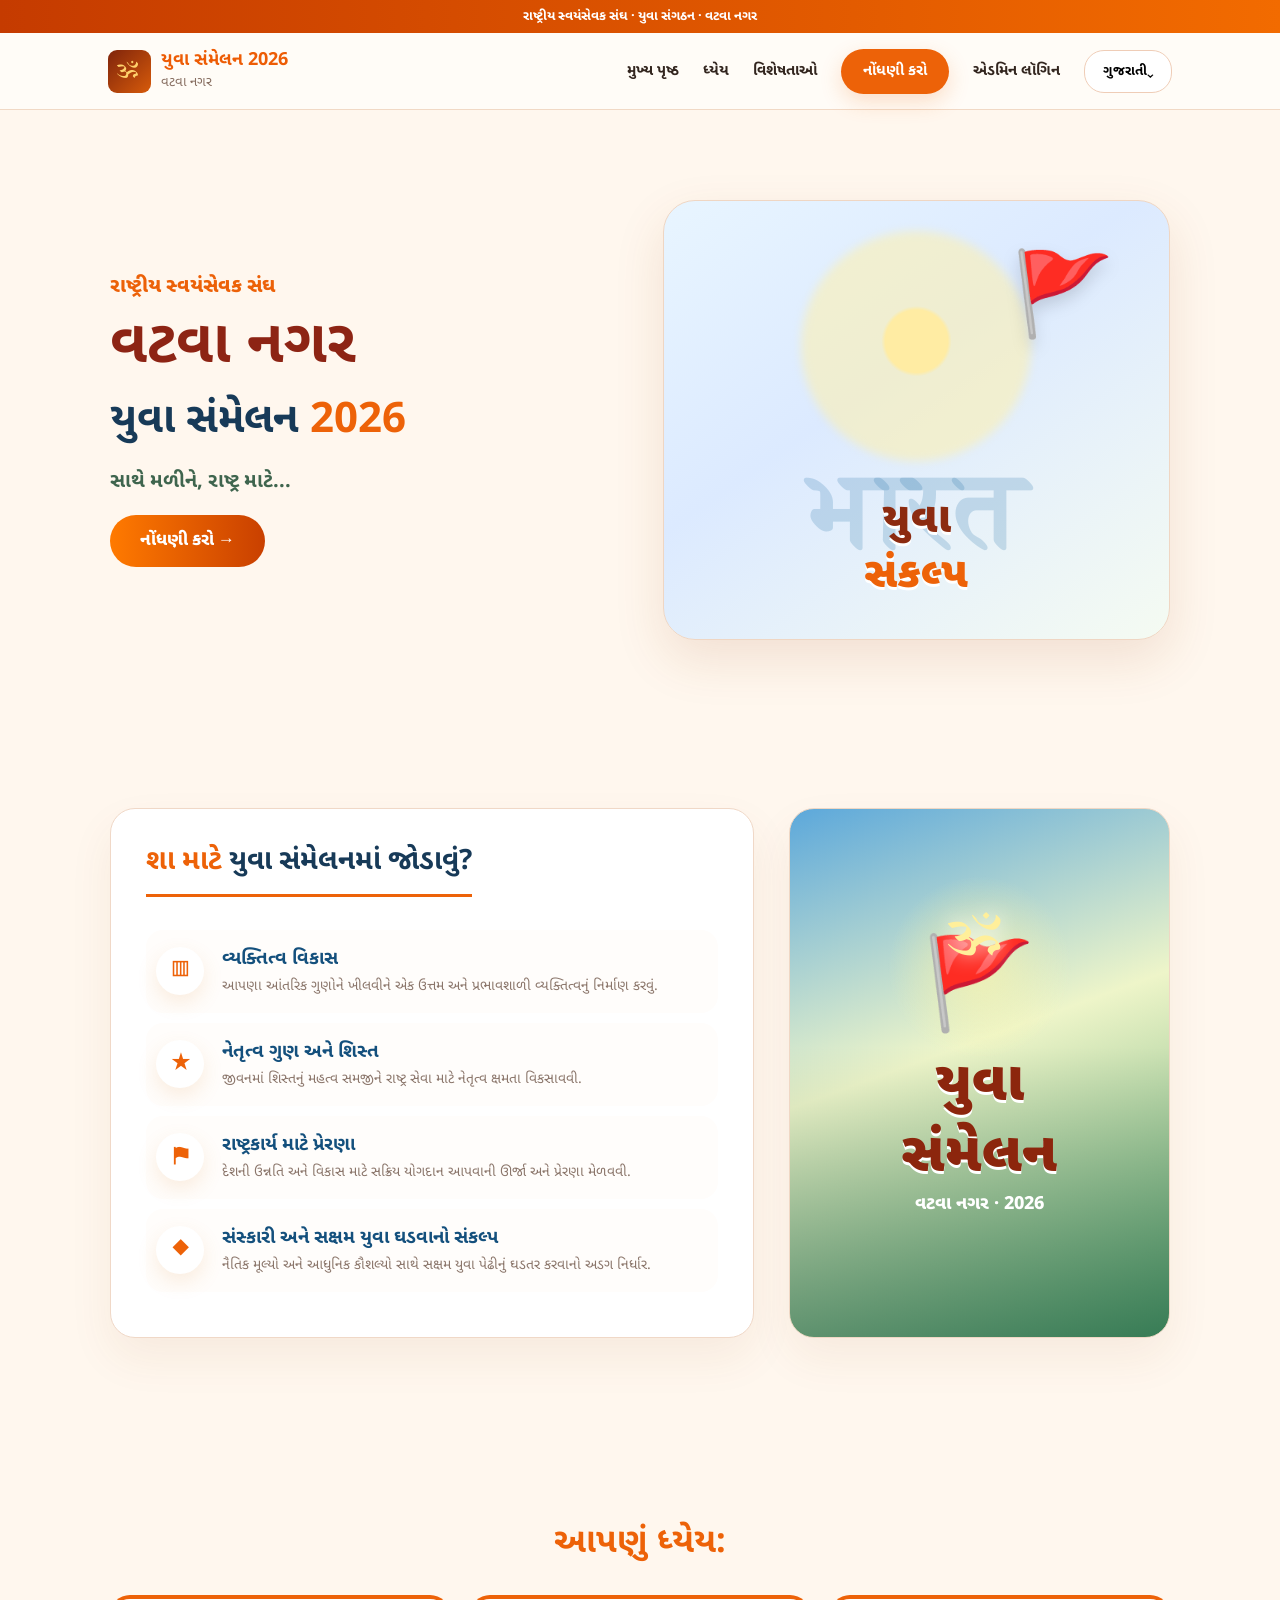
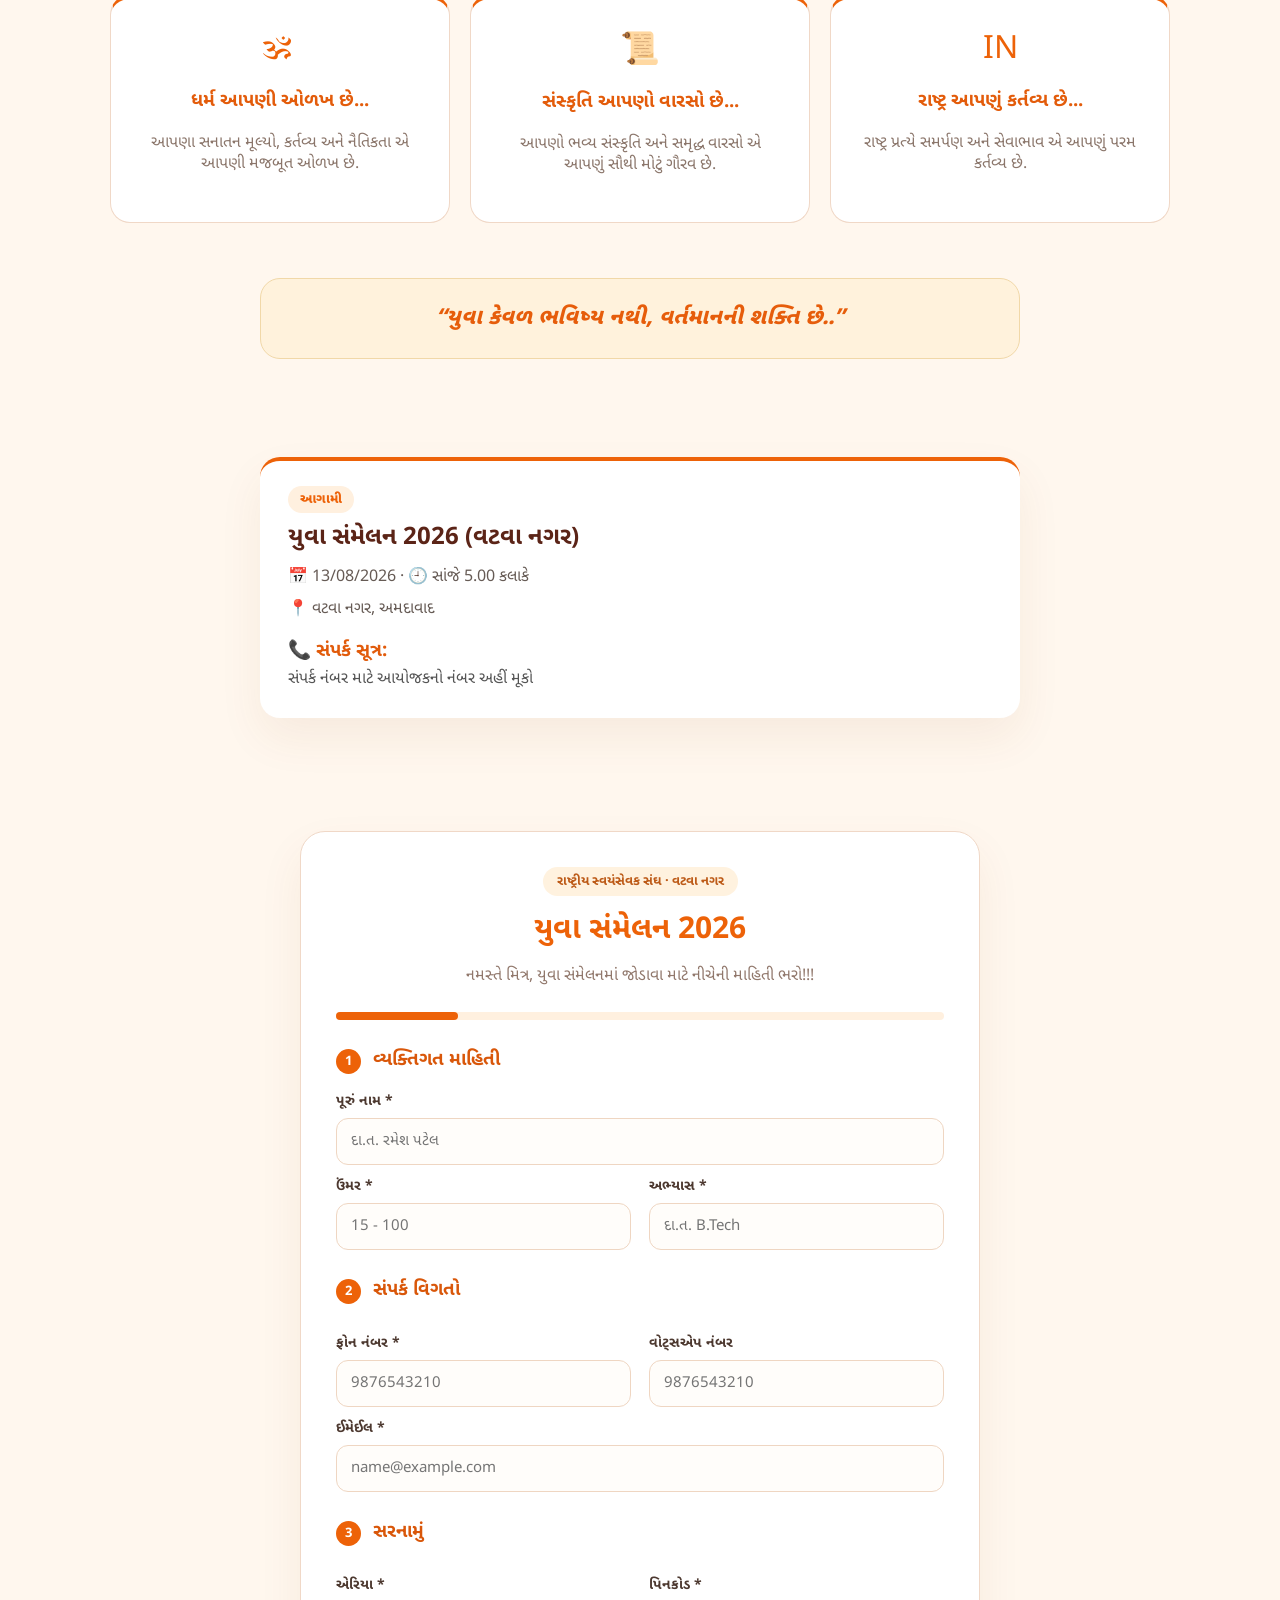
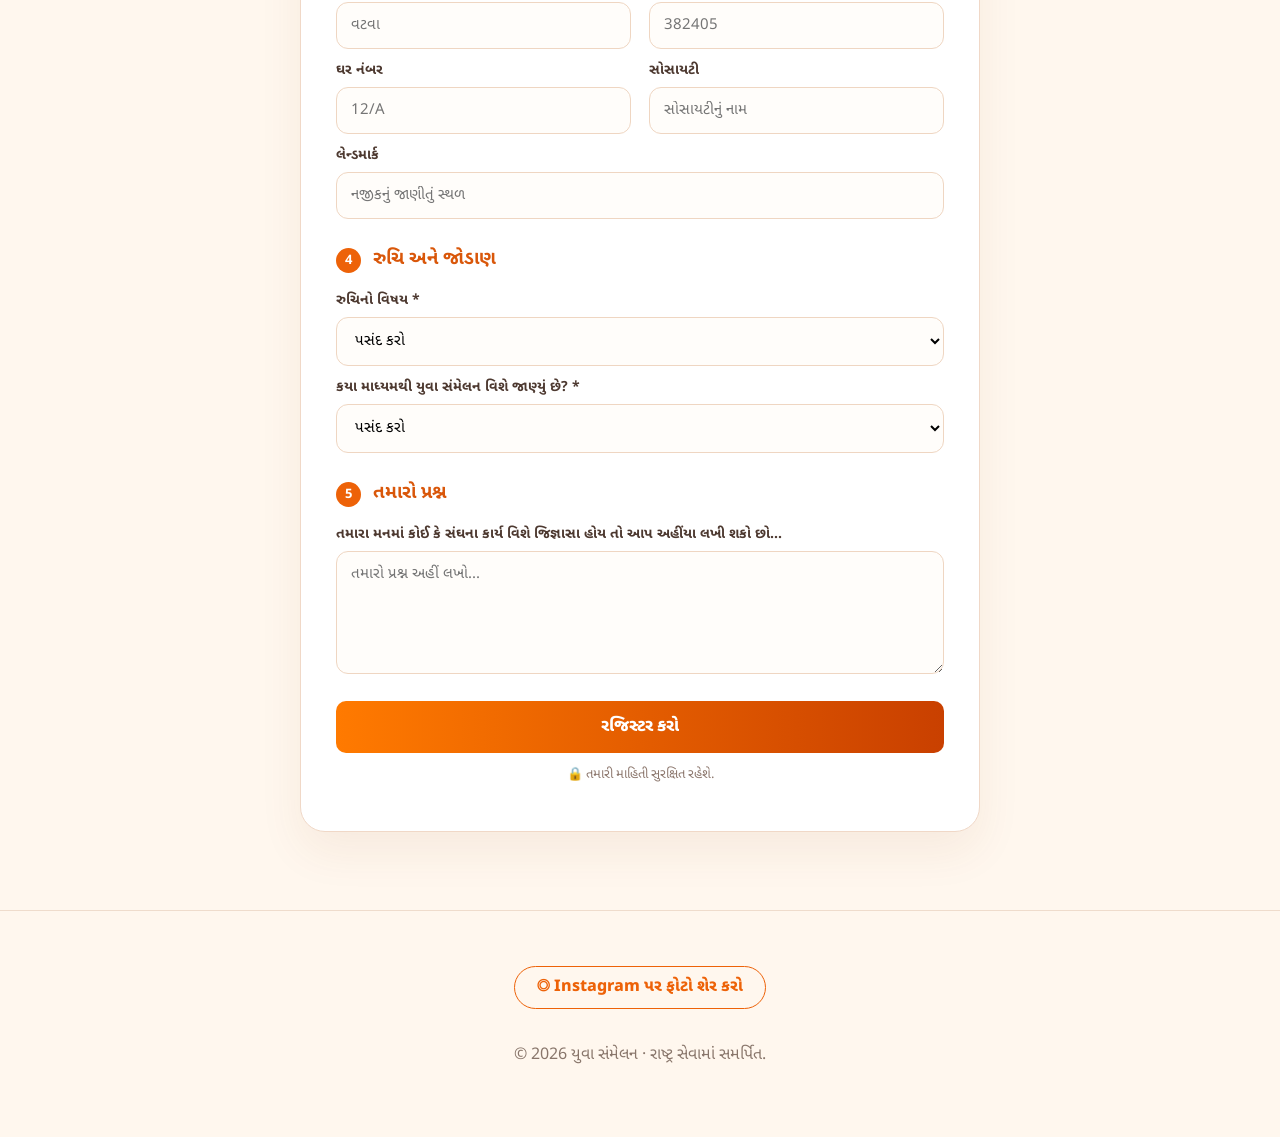
<file: index.html>
<!DOCTYPE html>
<html lang="gu">
<head>
  <meta charset="UTF-8" />
  <meta name="viewport" content="width=device-width, initial-scale=1.0" />
  <title>યુવા સંમેલન 2026 | વટવા નગર</title>
  <meta name="description" content="યુવા સંમેલન 2026 — વટવા નગર" />
  <link rel="preconnect" href="https://fonts.googleapis.com">
  <link rel="preconnect" href="https://fonts.gstatic.com" crossorigin>
  <link href="https://fonts.googleapis.com/css2?family=Noto+Sans+Gujarati:wght@400;500;600;700;800;900&display=swap" rel="stylesheet">
  <link rel="stylesheet" href="styles.css" />
</head>
<body>
  <div class="top-strip">રાષ્ટ્રીય સ્વયંસેવક સંઘ · યુવા સંગઠન · વટવા નગર</div>

  <header class="nav">
    <div class="nav-inner">
      <a class="brand" href="#home">
        <div class="brand-mark">ॐ</div>
        <div>
          <strong>યુવા સંમેલન 2026</strong>
          <small>વટવા નગર</small>
        </div>
      </a>

      <button class="menu-btn" aria-label="મેનુ">☰</button>
      <nav class="nav-links">
        <a href="#home">મુખ્ય પૃષ્ઠ</a>
        <a href="#goal">ધ્યેય</a>
        <a href="#why">વિશેષતાઓ</a>
        <a class="nav-cta" href="#register">નોંધણી કરો</a>
        <a href="admin.html">એડમિન લૉગિન</a>
        <button class="lang">ગુજરાતી⌄</button>
      </nav>
    </div>
  </header>

  <main id="home">
    <section class="hero section">
      <div class="hero-copy">
        <div class="eyebrow">રાષ્ટ્રીય સ્વયંસેવક સંઘ</div>
        <h1>વટવા નગર</h1>
        <h2>યુવા સંમેલન <span>2026</span></h2>
        <p class="hero-line">સાથે મળીને, રાષ્ટ્ર માટે...</p>
        <a href="#register" class="primary-btn">નોંધણી કરો →</a>
      </div>
      <div class="hero-art">
        <div class="sun"></div>
        <div class="flag">🚩</div>
        <div class="india">भारत</div>
        <div class="youth">યુવા<br><span>સંકલ્પ</span></div>
      </div>
    </section>

    <section id="why" class="section two-col">
      <div class="card">
        <h2><span>શા માટે</span> યુવા સંમેલનમાં જોડાવું?</h2>
        <div class="feature">
          <div class="icon">▥</div>
          <div><h3>વ્યક્તિત્વ વિકાસ</h3><p>આપણા આંતરિક ગુણોને ખીલવીને એક ઉત્તમ અને પ્રભાવશાળી વ્યક્તિત્વનું નિર્માણ કરવું.</p></div>
        </div>
        <div class="feature">
          <div class="icon">★</div>
          <div><h3>નેતૃત્વ ગુણ અને શિસ્ત</h3><p>જીવનમાં શિસ્તનું મહત્વ સમજીને રાષ્ટ્ર સેવા માટે નેતૃત્વ ક્ષમતા વિકસાવવી.</p></div>
        </div>
        <div class="feature">
          <div class="icon">⚑</div>
          <div><h3>રાષ્ટ્રકાર્ય માટે પ્રેરણા</h3><p>દેશની ઉન્નતિ અને વિકાસ માટે સક્રિય યોગદાન આપવાની ઊર્જા અને પ્રેરણા મેળવવી.</p></div>
        </div>
        <div class="feature">
          <div class="icon">◆</div>
          <div><h3>સંસ્કારી અને સક્ષમ યુવા ઘડવાનો સંકલ્પ</h3><p>નૈતિક મૂલ્યો અને આધુનિક કૌશલ્યો સાથે સક્ષમ યુવા પેઢીનું ઘડતર કરવાનો અડગ નિર્ધાર.</p></div>
        </div>
      </div>
      <div class="visual-card">
        <div class="visual-gradient"></div>
        <div class="visual-content">
          <div class="flag-big">🚩</div>
          <div class="circle-om">ॐ</div>
          <div class="visual-title">યુવા<br>સંમેલન</div>
          <div class="visual-sub">વટવા નગર · 2026</div>
        </div>
      </div>
    </section>

    <section id="goal" class="section">
      <h2 class="section-title">આપણું ધ્યેય:</h2>
      <div class="goal-grid">
        <div class="goal-card"><div class="goal-symbol">ॐ</div><h3>ધર્મ આપણી ઓળખ છે...</h3><p>આપણા સનાતન મૂલ્યો, કર્તવ્ય અને નૈતિકતા એ આપણી મજબૂત ઓળખ છે.</p></div>
        <div class="goal-card"><div class="goal-symbol">📜</div><h3>સંસ્કૃતિ આપણો વારસો છે...</h3><p>આપણો ભવ્ય સંસ્કૃતિ અને સમૃદ્ધ વારસો એ આપણું સૌથી મોટું ગૌરવ છે.</p></div>
        <div class="goal-card"><div class="goal-symbol">IN</div><h3>રાષ્ટ્ર આપણું કર્તવ્ય છે...</h3><p>રાષ્ટ્ર પ્રત્યે સમર્પણ અને સેવાભાવ એ આપણું પરમ કર્તવ્ય છે.</p></div>
      </div>
      <div class="quote">“યુવા કેવળ ભવિષ્ય નથી, વર્તમાનની શક્તિ છે..”</div>
    </section>

    <section class="section event-section">
      <div class="event-card">
        <span class="badge">આગામી</span>
        <h2>યુવા સંમેલન 2026 (વટવા નગર)</h2>
        <div class="event-row">📅 <span id="eventDate">તારીખ અહીં મૂકો</span> · 🕘 <span id="eventTime">સમય અહીં મૂકો</span></div>
        <div class="event-row">📍 <span id="eventVenue">વટવા નગર, અમદાવાદ</span></div>
        <h3>📞 સંપર્ક સૂત્ર:</h3>
        <div class="contacts" id="contacts">સંપર્ક નંબર અહીં મૂકો</div>
      </div>
    </section>

    <section id="register" class="section register-wrap">
      <div class="form-card">
        <div class="form-head">
          <span>રાષ્ટ્રીય સ્વયંસેવક સંઘ · વટવા નગર</span>
          <h2>યુવા સંમેલન 2026</h2>
          <p>નમસ્તે મિત્ર, યુવા સંમેલનમાં જોડાવા માટે નીચેની માહિતી ભરો!!!</p>
        </div>

        <form id="registrationForm">
          <div class="progress"><span id="progressBar"></span></div>

          <h3 class="step-title"><b>1</b> વ્યક્તિગત માહિતી</h3>
          <label>પૂરું નામ *</label>
          <input required placeholder="દા.ત. રમેશ પટેલ" name="name">
          <div class="form-grid">
            <div><label>ઉંમર *</label><input required placeholder="15 - 100" name="age"></div>
            <div><label>અભ્યાસ *</label><input required placeholder="દા.ત. B.Tech" name="education"></div>
          </div>

          <h3 class="step-title"><b>2</b> સંપર્ક વિગતો</h3>
          <div class="form-grid">
            <div><label>ફોન નંબર *</label><input required inputmode="tel" placeholder="9876543210" name="phone"></div>
            <div><label>વોટ્સએપ નંબર</label><input inputmode="tel" placeholder="9876543210" name="whatsapp"></div>
          </div>
          <label>ઈમેઈલ *</label>
          <input required type="email" placeholder="name@example.com" name="email">

          <h3 class="step-title"><b>3</b> સરનામું</h3>
          <div class="form-grid">
            <div><label>એરિયા *</label><input required placeholder="વટવા" name="area"></div>
            <div><label>પિનકોડ *</label><input required placeholder="382405" name="pincode"></div>
          </div>
          <div class="form-grid">
            <div><label>ઘર નંબર</label><input placeholder="12/A" name="house"></div>
            <div><label>સોસાયટી</label><input placeholder="સોસાયટીનું નામ" name="society"></div>
          </div>
          <label>લેન્ડમાર્ક</label>
          <input placeholder="નજીકનું જાણીતું સ્થળ" name="landmark">

          <h3 class="step-title"><b>4</b> રુચિ અને જોડાણ</h3>
          <label>રુચિનો વિષય *</label>
          <select required name="interest"><option value="">પસંદ કરો</option><option>નેતૃત્વ અને વ્યક્તિત્વ વિકાસ</option><option>સેવા</option><option>સંસ્કૃતિ</option><option>રાષ્ટ્રકાર્ય</option></select>
          <label>કયા માધ્યમથી યુવા સંમેલન વિશે જાણ્યું છે? *</label>
          <select required name="source"><option value="">પસંદ કરો</option><option>મિત્ર / પરિવાર</option><option>સોશિયલ મીડિયા</option><option>સંઘ કાર્યકર</option><option>અન્ય</option></select>

          <h3 class="step-title"><b>5</b> તમારો પ્રશ્ન</h3>
          <label>તમારા મનમાં કોઈ કે સંઘના કાર્ય વિશે જિજ્ઞાસા હોય તો આપ અહીંયા લખી શકો છો...</label>
          <textarea rows="5" placeholder="તમારો પ્રશ્ન અહીં લખો..." name="question"></textarea>

          <button class="submit-btn" type="submit">રજિસ્ટર કરો</button>
          <p class="form-note">🔒 તમારી માહિતી સુરક્ષિત રહેશે.</p>
          <div id="success" class="success">નોંધણી સફળતાપૂર્વક સબમિટ થઈ. આ ડેમોમાં માહિતી સ્થાનિક રીતે જ બતાવવામાં આવે છે.</div>
        </form>
      </div>
    </section>
  </main>

  <footer>
    <a href="#home" class="instagram">◎ Instagram પર ફોટો શેર કરો</a>
    <p>© 2026 યુવા સંમેલન · રાષ્ટ્ર સેવામાં સમર્પિત.</p>
  </footer>

  <script src="app.js"></script>
</body>
</html>
</file>
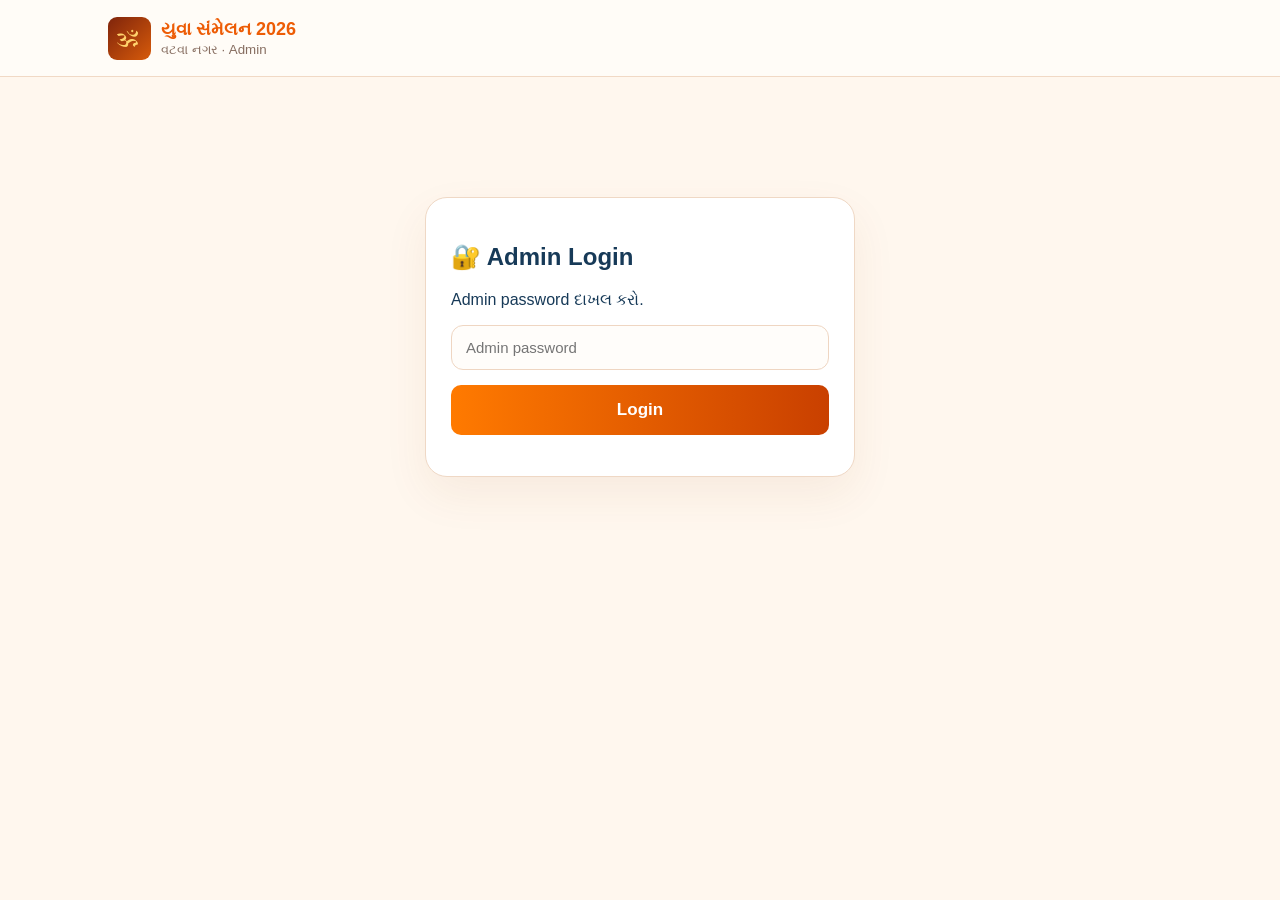
<file: admin.html>
<!doctype html><html lang="gu"><head><meta charset="utf-8"><meta name="viewport" content="width=device-width,initial-scale=1"><title>Admin Dashboard | વટવા યુવા સંમેલન</title><link rel="stylesheet" href="styles.css"><style>.admin{max-width:1200px;margin:auto;padding:40px 20px}.admin-card{background:#fff;border:1px solid #efd8c5;border-radius:22px;padding:25px;box-shadow:0 18px 45px #8f4a2012;margin-bottom:22px}.admin-grid{display:grid;grid-template-columns:repeat(4,1fr);gap:15px}.stat{background:#fff7ee;border-radius:16px;padding:18px;text-align:center}.stat b{display:block;font-size:30px;color:#e95d08}.toolbar{display:flex;gap:10px;margin:15px 0;flex-wrap:wrap}.toolbar input{max-width:350px}.table-wrap{overflow:auto}table{width:100%;border-collapse:collapse}th,td{padding:10px;border-bottom:1px solid #f0dfd2;text-align:left;white-space:nowrap}th{color:#c94d08}.login{max-width:430px;margin:80px auto}.hidden{display:none}.danger{background:#333!important}</style></head><body><header class="nav"><div class="nav-inner"><a class="brand" href="index.html"><div class="brand-mark">ॐ</div><div><strong>યુવા સંમેલન 2026</strong><small>વટવા નગર · Admin</small></div></a></div></header><main class="admin"><section id="login" class="admin-card login"><h2>🔐 Admin Login</h2><p>Admin password દાખલ કરો.</p><input id="password" type="password" placeholder="Admin password"><button id="loginBtn" class="submit-btn" style="width:100%;margin-top:15px">Login</button><p id="loginMsg"></p></section><section id="dashboard" class="hidden"><div class="admin-card"><h1>વટવા નગર — Registration Dashboard</h1><div class="admin-grid"><div class="stat"><b id="total">0</b>Total</div><div class="stat"><b id="today">0</b>Today</div><div class="stat"><b id="whatsapp">0</b>WhatsApp</div><div class="stat"><b id="last">—</b>Latest</div></div><div class="toolbar"><input id="search" placeholder="નામ / મોબાઇલ / ઈમેઈલથી શોધો"><button id="refresh" class="submit-btn">Refresh</button><button id="csv" class="submit-btn">CSV Download</button><button id="logout" class="submit-btn danger">Logout</button></div><div class="table-wrap"><table><thead><tr><th>ID</th><th>નામ</th><th>ઉંમર</th><th>અભ્યાસ</th><th>મોબાઇલ</th><th>WhatsApp</th><th>Email</th><th>એરિયા</th><th>રસ</th><th>તારીખ</th></tr></thead><tbody id="rows"></tbody></table></div></div></section></main><script src="admin.js"></script></body></html>
</file>
<file: styles.css>
*{box-sizing:border-box}html{scroll-behavior:smooth}body{margin:0;font-family:"Noto Sans Gujarati",sans-serif;background:#fff7ee;color:#173a58}.top-strip{background:linear-gradient(90deg,#c53b00,#f26b00);color:#fff;text-align:center;padding:8px;font-size:13px;font-weight:700}.nav{position:sticky;top:0;z-index:20;background:rgba(255,252,247,.96);border-bottom:1px solid #f1d9c5;backdrop-filter:blur(10px)}.nav-inner{max-width:1100px;margin:auto;height:76px;display:flex;align-items:center;justify-content:space-between;padding:0 18px}.brand{display:flex;gap:10px;align-items:center;text-decoration:none;color:#173a58}.brand-mark{width:43px;height:43px;border-radius:9px;background:linear-gradient(135deg,#7f240b,#d75b0b);display:grid;place-items:center;color:#ffd26c;font-size:24px}.brand strong{display:block;color:#ed5c05;font-size:18px}.brand small{color:#866d60}.nav-links{display:flex;align-items:center;gap:24px}.nav-links a{color:#33261f;text-decoration:none;font-weight:700;font-size:15px}.nav-cta{background:#ed6208!important;color:white!important;padding:13px 22px;border-radius:28px;box-shadow:0 8px 22px #ed620833}.lang{border:1px solid #efcdb7;background:white;border-radius:20px;padding:12px 18px;font-family:inherit;font-weight:700}.menu-btn{display:none;background:none;border:0;font-size:25px}.section{max-width:1100px;margin:auto;padding:78px 20px}.hero{display:grid;grid-template-columns:1fr 1fr;gap:45px;align-items:center;min-height:620px}.eyebrow{color:#ec6108;font-weight:800;font-size:20px}.hero h1{font-size:60px;margin:8px 0;color:#8d2414}.hero h2{font-size:42px;margin:0;color:#173a58}.hero h2 span{color:#ed6208}.hero-line{font-size:20px;color:#3f654e;font-weight:700}.primary-btn,.submit-btn{display:inline-block;border:0;text-decoration:none;color:#fff;background:linear-gradient(90deg,#ff7a00,#c94000);padding:15px 30px;border-radius:30px;font-family:inherit;font-size:17px;font-weight:800;cursor:pointer}.hero-art{height:440px;border-radius:32px;background:radial-gradient(circle at 50% 32%,#ffe79c 0 8%,transparent 9%),linear-gradient(145deg,#e8f5ff,#dceaff 42%,#f5fbf2);position:relative;overflow:hidden;box-shadow:0 20px 50px #9b4b1720;border:1px solid #efd6c3}.sun{position:absolute;width:230px;height:230px;border-radius:50%;left:50%;top:30px;transform:translateX(-50%);background:#fff0aa88;filter:blur(5px)}.flag{position:absolute;right:55px;top:45px;font-size:82px;filter:drop-shadow(0 8px 8px #0002)}.india{position:absolute;inset:auto 0 50px;text-align:center;font-size:105px;font-weight:900;color:#1c70a533}.youth{position:absolute;bottom:35px;left:50%;transform:translateX(-50%);text-align:center;font-size:42px;font-weight:900;color:#8c2b10;text-shadow:0 3px #fff}.youth span{color:#ed6208}.two-col{display:grid;grid-template-columns:1.35fr .8fr;gap:35px;align-items:stretch}.card,.form-card{background:#fff;border:1px solid #f0d8c7;border-radius:25px;box-shadow:0 20px 45px #8f4a2012}.card{padding:35px}.card h2{font-size:28px;margin-top:0;border-bottom:3px solid #ed6208;padding-bottom:14px;display:inline-block}.card h2 span{color:#ed6208}.feature{display:flex;gap:18px;padding:17px 10px;margin:10px 0;border-radius:17px;background:#fffdfb}.icon{width:48px;height:48px;flex:none;border-radius:50%;display:grid;place-items:center;background:#fff;box-shadow:0 8px 20px #df8a3a26;color:#ed6208;font-weight:900;font-size:21px}.feature h3{margin:0;color:#14507d}.feature p{margin:5px 0 0;color:#8b766b;font-size:14px}.visual-card{border-radius:25px;min-height:100%;overflow:hidden;position:relative;background:linear-gradient(160deg,#5ca8db,#eef5c9 45%,#4f9c64);border:1px solid #efd7c4;box-shadow:0 20px 45px #8f4a2012}.visual-gradient{position:absolute;inset:0;background:radial-gradient(circle at 50% 30%,#fff6a9aa,transparent 22%),linear-gradient(to bottom,transparent 45%,#083b3855)}.visual-content{position:absolute;inset:0;display:grid;place-items:center;align-content:center;text-align:center}.flag-big{font-size:90px}.circle-om{position:absolute;top:90px;font-size:60px;color:#ffef9a;text-shadow:0 0 20px #fff}.visual-title{font-size:55px;font-weight:900;color:#8c260d;text-shadow:0 3px #fff}.visual-sub{font-size:18px;font-weight:800;color:#fff}.section-title{text-align:center;color:#ed6208;font-size:34px}.goal-grid{display:grid;grid-template-columns:repeat(3,1fr);gap:20px}.goal-card{text-align:center;background:#fff;border:1px solid #f0d8c7;border-top:4px solid #ed6208;border-radius:20px;padding:30px;min-height:220px}.goal-symbol{font-size:32px;color:#ed6208}.goal-card h3{color:#e35c0b}.goal-card p{color:#8b766b}.quote{max-width:760px;margin:55px auto 0;padding:25px;text-align:center;border:1px solid #f1d8a8;border-radius:20px;background:#fff2dc;color:#e65d0b;font-size:22px;font-weight:800;font-style:italic}.event-section{padding-top:20px}.event-card{max-width:760px;margin:auto;background:#fff;border-top:4px solid #ed6208;border-radius:20px;padding:28px;box-shadow:0 20px 45px #8f4a2012}.badge{background:#fff0df;color:#ed6208;padding:5px 12px;border-radius:15px;font-size:13px;font-weight:800}.event-card h2{margin:12px 0;color:#5b2417}.event-row{margin:10px 0;color:#665b55}.event-card h3{color:#e15b0b;margin-bottom:5px}.contacts{color:#555}.register-wrap{padding-top:35px}.form-card{max-width:680px;margin:auto;padding:35px}.form-head{text-align:center}.form-head>span{display:inline-block;background:#fff2df;color:#bd5b18;border-radius:20px;padding:6px 14px;font-size:13px;font-weight:700}.form-head h2{font-size:30px;color:#ed6208;margin:15px 0 5px}.form-head p{color:#91786c}.progress{height:8px;background:#fff0df;border-radius:10px;margin:25px 0}.progress span{display:block;width:20%;height:100%;background:#ed6208;border-radius:10px;transition:.25s}.step-title{color:#d9570a;margin:28px 0 18px}.step-title b{display:inline-grid;place-items:center;width:25px;height:25px;border-radius:50%;background:#ed6208;color:#fff;margin-right:7px;font-size:13px}label{display:block;color:#4d3930;font-weight:700;font-size:14px;margin:12px 0 7px}input,select,textarea{width:100%;border:1px solid #efd6c2;border-radius:12px;padding:13px 14px;font-family:inherit;font-size:15px;background:#fffdfa;outline:none}input:focus,select:focus,textarea:focus{border-color:#ed6208;box-shadow:0 0 0 3px #ed62081a}.form-grid{display:grid;grid-template-columns:1fr 1fr;gap:18px}.submit-btn{width:100%;margin-top:20px;border-radius:10px}.form-note{text-align:center;color:#8d786e;font-size:13px}.success{display:none;background:#ecf8ed;border:1px solid #a9d8ae;color:#34743c;border-radius:10px;padding:12px;text-align:center;margin-top:15px}footer{text-align:center;padding:55px 20px;border-top:1px solid #efdccc;color:#89766b}.instagram{display:inline-block;border:1px solid #ed6208;color:#ed6208;text-decoration:none;padding:10px 22px;border-radius:25px;font-weight:800;margin-bottom:20px}@media(max-width:800px){.nav-links{display:none;position:absolute;top:76px;left:0;right:0;background:#fffaf5;padding:20px;flex-direction:column;box-shadow:0 15px 30px #0001}.nav-links.open{display:flex}.menu-btn{display:block}.hero,.two-col{grid-template-columns:1fr}.hero{padding-top:45px}.hero h1{font-size:45px}.hero h2{font-size:32px}.hero-art{height:360px}.goal-grid{grid-template-columns:1fr}.section{padding:55px 15px}.form-grid{grid-template-columns:1fr}.visual-card{min-height:420px}.card{padding:24px}}
</file>
